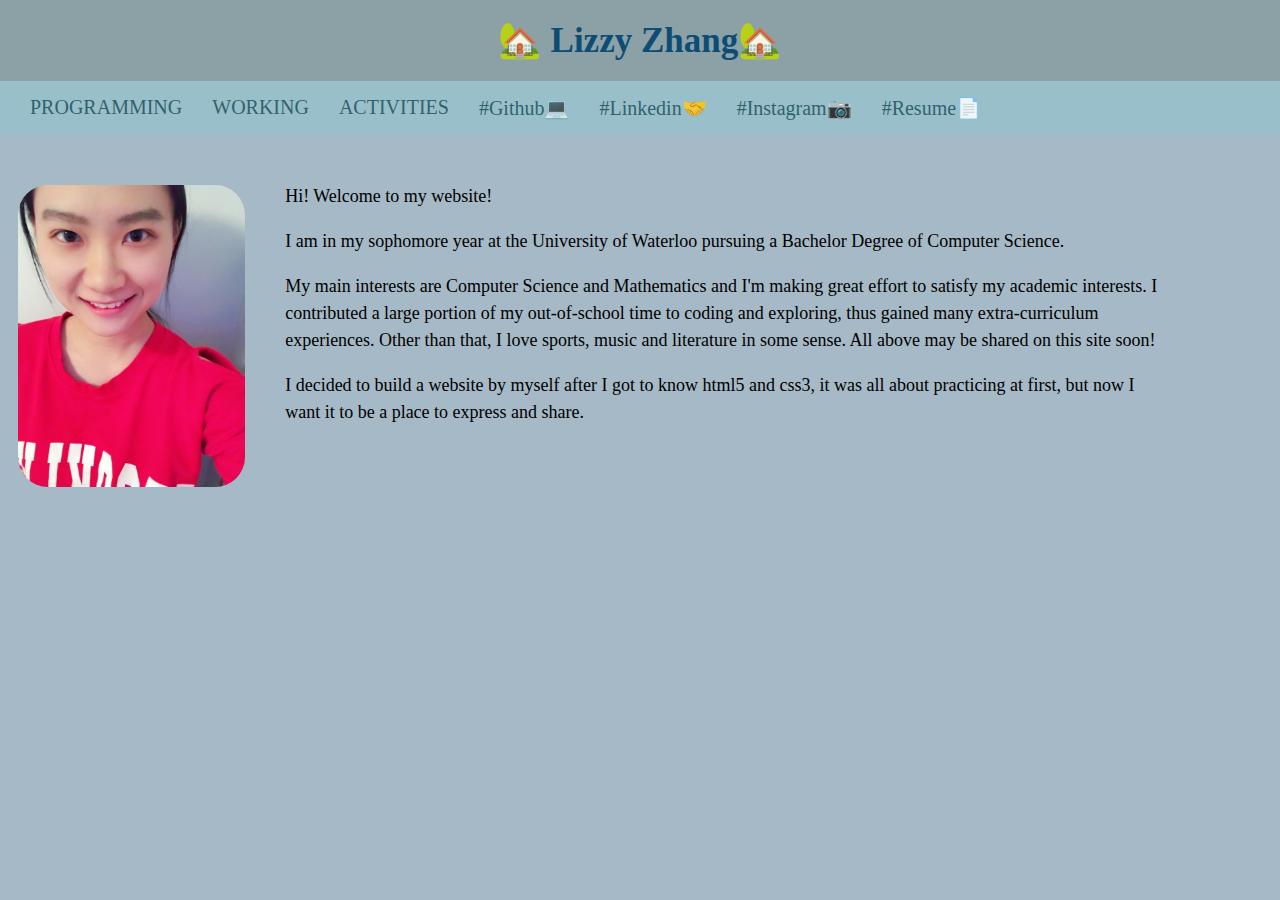
<file: PersonalWebsite/index.html>
<!DOCTYPE html>
<html lang="en">
<head>
  <meta charset="UTF-8">
  <meta name="viewport" content="width=device-width, initial-scale=1.0">
  <meta http-equiv="X-UA-Compatible" content="ie=edge">
  <link rel="stylesheet" href="https://necolas.github.io/normalize.css/7.0.0/normalize.css">
  <link href="./css/main.css" rel="stylesheet" type="text/css" />
  <title>Document</title>
</head>

<div class="header">
  <a href="./index.html">🏡 Lizzy Zhang🏡</a>
</div>

  <body>

  <div class="topnav">
    <a href="./Programming.html" class="item">PROGRAMMING</a>
    <a href="./Working.html" class="item">WORKING</a>
    <a href="./Activities.html" class="item">ACTIVITIES</a>
    <a href="https://github.com/LizzyZhang-tutu" class="item">#Github💻</a>
    <a href="https://www.linkedin.com/in/lizzyzhangtutu/" class="item">#Linkedin🤝</a>
    <a href="https://www.instagram.com/lizzyzhang_tutu/" class="item">#Instagram📷</a>
    <a href="./LizzyZhang.pdf" class="item">#Resume📄</a>
  </div>

 <div class="intro">
   <div class="photo">
     <a target= "_blank" href="./image/photo2.png">
     <img src="./image/photo2.png" alt="photo" width=270 height="360">
     </a>
   </div>
   <div class="content">
     <p>  Hi! Welcome to my website!</p>
     <p> I am in my sophomore year at the University of Waterloo pursuing a Bachelor Degree of Computer Science.
       </p>
     <p>My main interests are Computer Science and Mathematics and I'm making great effort to satisfy my academic interests.
       I contributed a large portion of my out-of-school time to coding and exploring, thus gained many extra-curriculum experiences.
       Other than that, I love sports, music and literature in some sense. All above may be shared on this site soon!</p>
     <p>I decided to build a website by myself after I got to know html5 and css3, it was all about practicing at first, but now I want it to be a place to express and share.</p>

  </div>

 </div>

  </body>
  </html>
</file>
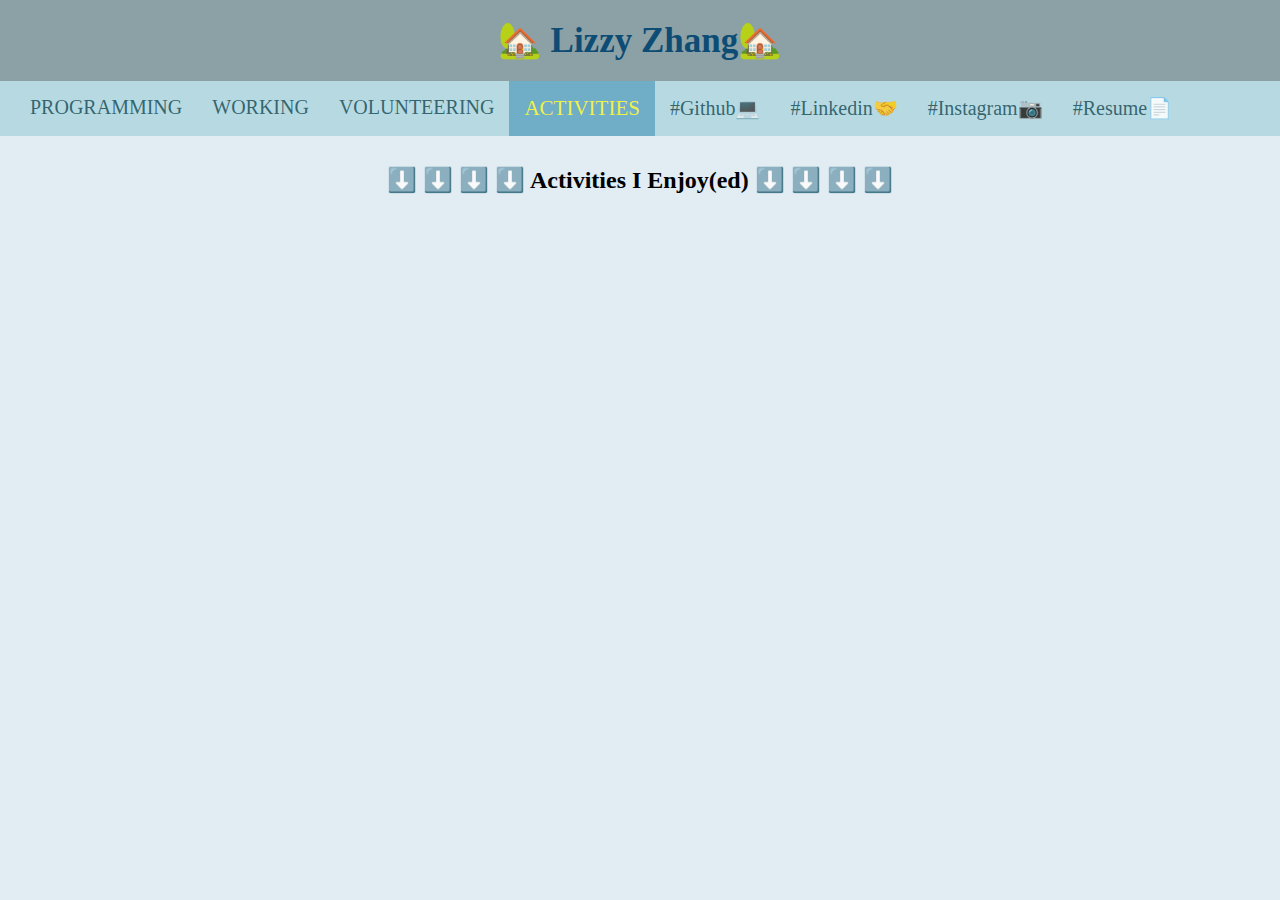
<file: PersonalWebsite/Activities.html>
<!DOCTYPE html>
<html lang="en">
<head>
  <meta charset="UTF-8">
  <meta name="viewport" content="width=device-width, initial-scale=1.0">
  <meta http-equiv="X-UA-Compatible" content="ie=edge">
  <link rel="stylesheet" href="https://necolas.github.io/normalize.css/7.0.0/normalize.css">
  <link rel="stylesheet" href="./css/activities.css">
  <title>VolunteerExperience</title>
</head>

<div class="header">
  <a href="./index.html">🏡 Lizzy Zhang🏡</a>
</div>

  <body>
  <div class="topnav">
    <a href="./Programming.html" class="item">PROGRAMMING</a>
    <a href="./Working.html" class="item">WORKING</a>
    <a href="./Volunteering.html" class="item">VOLUNTEERING</a>
    <a href="./Activities.html" class="highlight">ACTIVITIES</a>
    <a href="https://github.com/LizzyZhang-tutu" class="item">#Github💻</a>
    <a href="https://www.linkedin.com/in/lizzyzhangtutu/" class="item">#Linkedin🤝</a>
    <a href="https://www.instagram.com/lizzyzhang_tutu/" class="item">#Instagram📷</a>
    <a href="./LizzyZhang_final.pdf" class="item">#Resume📄</a>
  </div>

  <div class="activitieslist">

    <h2 class="center">⬇️ ⬇️ ⬇️ ⬇️   Activities I Enjoy(ed)   ⬇️ ⬇️ ⬇️ ⬇️</h2>
    <div class="intro">
      <div><div class="captain"></div>
    </div>
  </body>

</html>
</file>
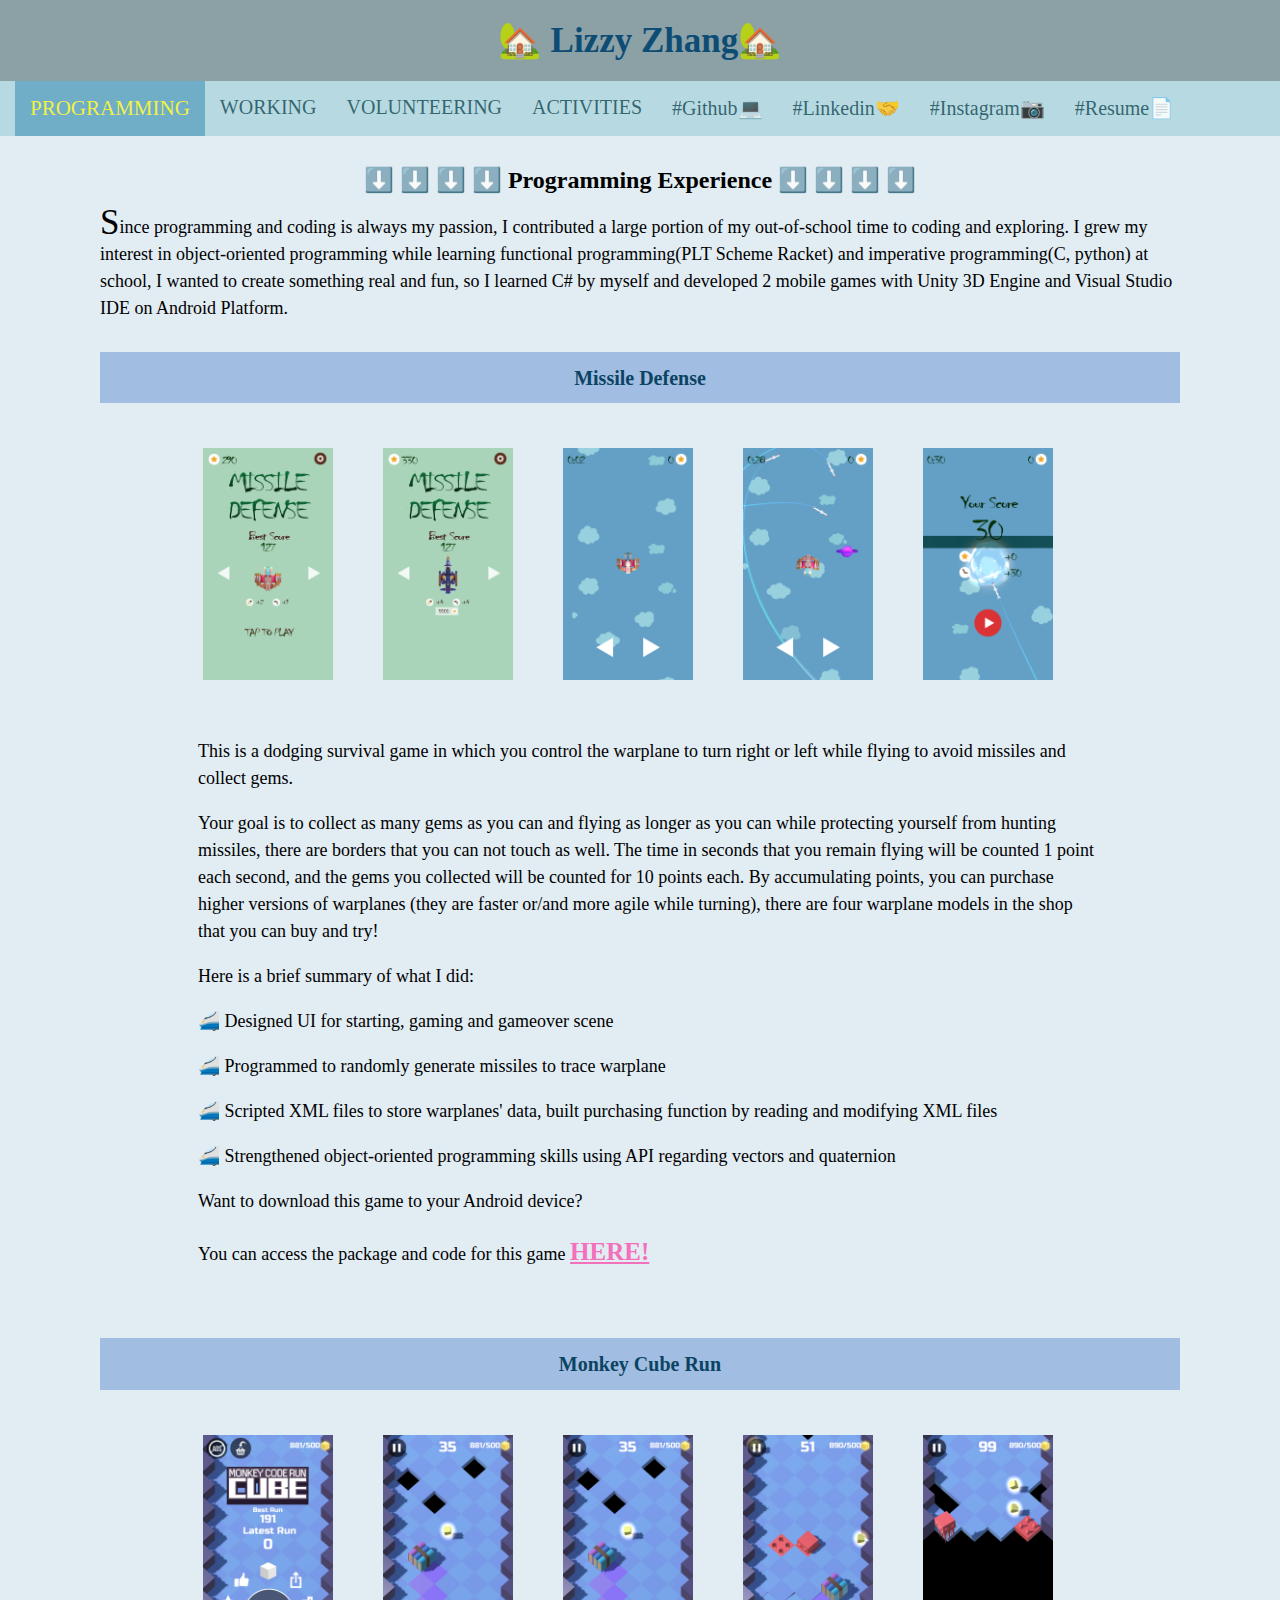
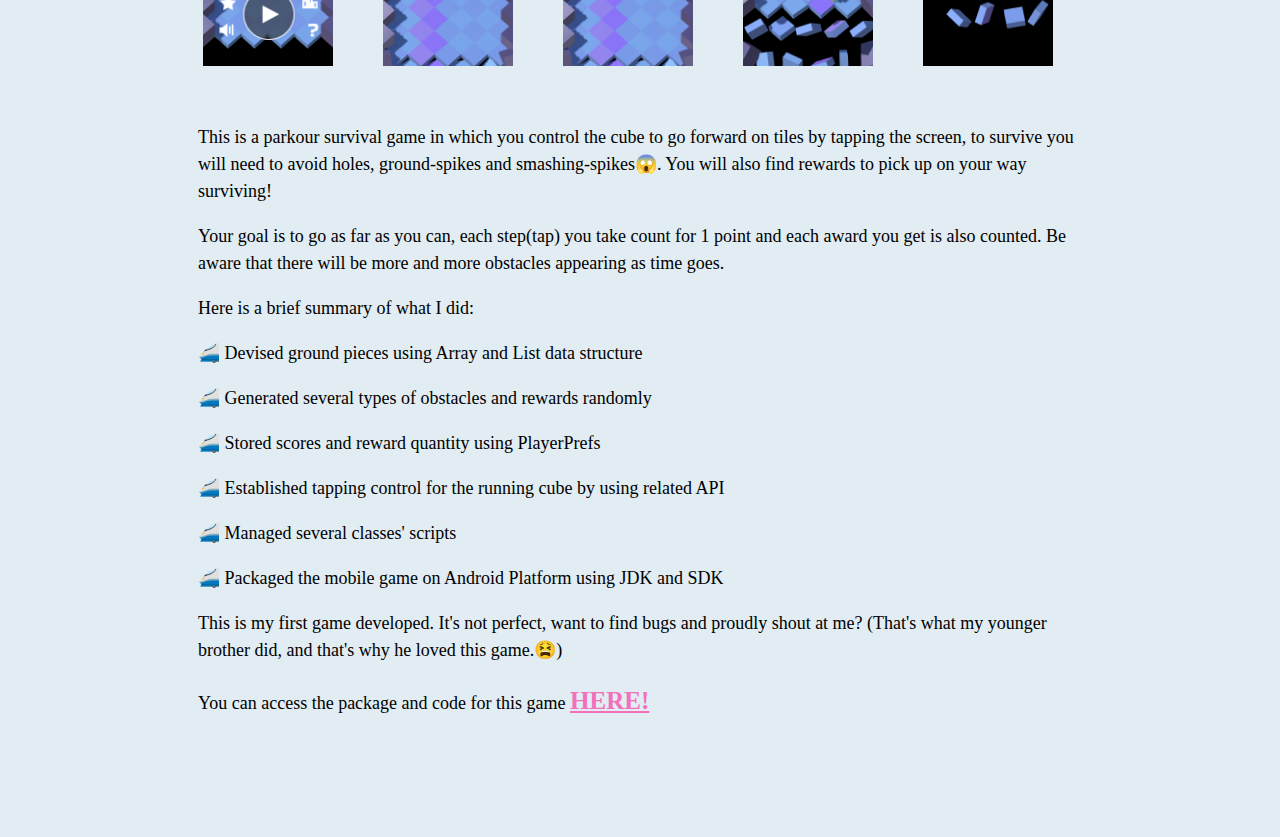
<file: PersonalWebsite/Programming.html>
<!DOCTYPE html>
<html lang="en">
<head>
  <meta charset="UTF-8">
  <meta name="viewport" content="width=device-width, initial-scale=1.0">
  <meta http-equiv="X-UA-Compatible" content="ie=edge">
  <link rel="stylesheet" href="https://necolas.github.io/normalize.css/7.0.0/normalize.css">
  <link rel="stylesheet" href="./css/programming.css">
  <title>ProgramList</title>
</head>

<div class="header">
  <a href="./index.html">🏡 Lizzy Zhang🏡</a>
</div>

  <body>
  <div class="topnav">
    <a href="./Programming.html" class="highlight">PROGRAMMING</a>
    <a href="./Working.html" class="item">WORKING</a>
    <a href="./Volunteering.html" class="item">VOLUNTEERING</a>
    <a href="./Activities.html" class="item">ACTIVITIES</a>
    <a href="https://github.com/LizzyZhang-tutu" class="item">#Github💻</a>
    <a href="https://www.linkedin.com/in/lizzyzhangtutu/" class="item">#Linkedin🤝</a>
    <a href="https://www.instagram.com/lizzyzhang_tutu/" class="item">#Instagram📷</a>
    <a href="./LizzyZhang_final.pdf" class="item">#Resume📄</a>
  </div>

<div class="programlist">

  <h2 class="center">⬇️ ⬇️ ⬇️ ⬇️  Programming Experience  ⬇️ ⬇️ ⬇️ ⬇️</h2>
  <div class="intro">
    <div><div class="captain">S</div>ince programming and coding is always my passion, I contributed a large portion of my out-of-school time to coding and exploring.
      I grew my interest in object-oriented programming while learning functional programming(PLT Scheme Racket) and imperative programming(C, python) at school,
      I wanted to create something real and fun, so I learned C# by myself and developed 2 mobile games with Unity 3D Engine and Visual Studio IDE on Android Platform.
  </div>
  <div class="banner">Missile Defense</div>

  <div class="project">
    <div class="images">
      <a target= "_blank" href="./image/game/startui.png">
      <img src="./image/game/startui.png" alt="startui" width="180" height="240">
      </a>
      <a target= "_blank" href="./image/game/morewarplanes.png">
      <img src="./image/game/morewarplanes.png" alt="morewarplanes" width="180" height="240">
      </a>
      <a target= "_blank" href="./image/game/starting.png">
      <img src="./image/game/starting.png" alt="starting" width="180" height="240">
      </a>
      <a target= "_blank" href="./image/game/missilesrewards.png">
      <img src="./image/game/missilesrewards.png" alt="missilesrewards" width="180" height="240">
      </a>
      <a target= "_blank" href="./image/game/explosion.png">
      <img src="./image/game/explosion.png" alt="explosion" width="180" height="240">
      </a>
    </div>
    <div class="text">
      <p>This is a dodging survival game in which you control the warplane to turn right or left while flying to avoid missiles and collect gems.</p>
      <p>Your goal is to collect as many gems as you can and flying as longer as you can while protecting yourself from hunting missiles, there are borders that you can not touch as well. The time in seconds that
      you remain flying will be counted 1 point each second, and the gems you collected will be counted for 10 points each. By accumulating points, you can purchase higher versions of warplanes
      (they are faster or/and more agile while turning), there are four warplane models in the shop that you can buy and try!</p>
      <p>Here is a brief summary of what I did:</p>
      <p>🚄 Designed UI for starting, gaming and gameover scene</p>
      <p>🚄 Programmed to randomly generate missiles to trace warplane</p>
      <p>🚄 Scripted XML files to store warplanes' data, built purchasing function by reading and modifying XML files</p>
      <p>🚄 Strengthened object-oriented programming skills using API regarding vectors and quaternion</p>
      <p>Want to download this game to your Android device? </p>
      <p>You can access the package and code for this game
        <a href="https://github.com/LizzyZhang-tutu/Missile-Defense">HERE!</a></p>
  	</div>
  </div>


  <div class="banner">Monkey Cube Run</div>

  <div class="project">
    <div class="images">
      <a target= "_blank" href="./image/game/cuberunstart.png">
      <img src="./image/game/cuberunstart.png" alt="startui" width="180" height="240">
      </a>
      <a target= "_blank" href="./image/game/cuberunbegin.png">
      <img src="./image/game/cuberunbegin.png" alt="cuberunbegin" width="180" height="240">
      </a>
      <a target= "_blank" href="./image/game/reward.png">
      <img src="./image/game/reward.png" alt="reward" width="180" height="240">
      </a>
      <a target= "_blank" href="./image/game/obstacles.png">
      <img src="./image/game/obstacles.png" alt="obstacles" width="180" height="240">
      </a>
      <a target= "_blank" href="./image/game/died.png">
      <img src="./image/game/died.png" alt="died" width="180" height="240">
      </a>
    </div>
    <div class="text">
      <p>This is a parkour survival game in which you control the cube to go forward on tiles by tapping the screen,
        to survive you will need to avoid holes, ground-spikes and smashing-spikes😱.
        You will also find rewards to pick up on your way surviving! </p>
        <p>Your goal is to go as far as you can, each step(tap) you take count for 1 point and each award you get is also counted.
        Be aware that there will be more and more obstacles appearing as time goes.</p>
        <p>Here is a brief summary of what I did:</p>
        <p>🚄 Devised ground pieces using Array and List data structure</p>
        <p>🚄 Generated several types of obstacles and rewards randomly</p>
        <p>🚄 Stored scores and reward quantity using PlayerPrefs</p>
        <p>🚄 Established tapping control for the running cube by using related API </p>
        <p>🚄 Managed several classes' scripts</p>
        <p>🚄 Packaged the mobile game on Android Platform using JDK and SDK</p>

        <p>This is my first game developed. It's not perfect, want to find bugs and proudly shout at me?
          (That's what my younger brother did, and that's why he loved this game.😫)</p>
      <p>You can access the package and code for this game
        <a href="https://github.com/LizzyZhang-tutu/Missile-Defense">HERE!</a></p>
    </div>
  </div>



</div>
  </body>

</html>
</file>
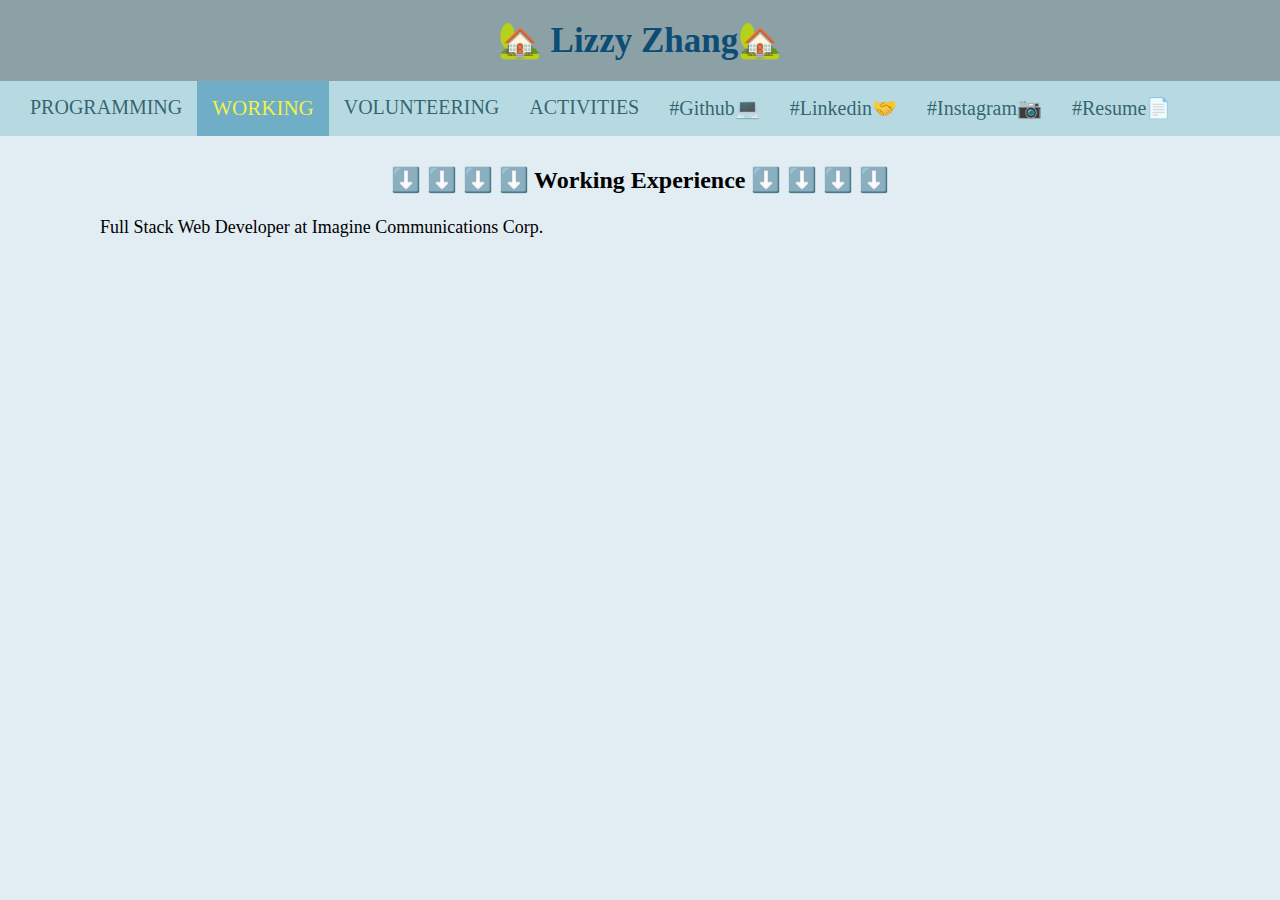
<file: PersonalWebsite/Working.html>
<!DOCTYPE html>
<html lang="en">
<head>
  <meta charset="UTF-8">
  <meta name="viewport" content="width=device-width, initial-scale=1.0">
  <meta http-equiv="X-UA-Compatible" content="ie=edge">
  <link rel="stylesheet" href="https://necolas.github.io/normalize.css/7.0.0/normalize.css">
  <link rel="stylesheet" href="./css/working.css">
  <title>WorkExperience</title>
</head>

<div class="header">
  <a href="./index.html">🏡 Lizzy Zhang🏡</a>
</div>

  <body>
  <div class="topnav">
    <a href="./Programming.html" class="item">PROGRAMMING</a>
    <a href="./Working.html" class="highlight">WORKING</a>
    <a href="./Volunteering.html" class="item">VOLUNTEERING</a>
    <a href="./Activities.html" class="item">ACTIVITIES</a>
    <a href="https://github.com/LizzyZhang-tutu" class="item">#Github💻</a>
    <a href="https://www.linkedin.com/in/lizzyzhangtutu/" class="item">#Linkedin🤝</a>
    <a href="https://www.instagram.com/lizzyzhang_tutu/" class="item">#Instagram📷</a>
    <a href="./LizzyZhang_final.pdf" class="item">#Resume📄</a>
  </div>

    <div class="worklist">

      <h2 class="center">⬇️ ⬇️ ⬇️ ⬇️  Working Experience  ⬇️ ⬇️ ⬇️ ⬇️</h2>
      <div class="intro">
        <div><div class="captain"></div>
      </div>
      <div class="banner">Full Stack Web Developer at Imagine Communications Corp.</div>

      <div class="text">

      </div>
  </body>

</html>
</file>
<file: PersonalWebsite/css/main.css>
* {
    box-sizing: border-box;
}

body {
  margin: 0;
  background: rgba(20, 71, 106, 0.38)
}

/* Style header */
.header {
    background-color: #8ba1a6;
    padding: 20px;
    text-align: center;
}

.header a {
  font-weight: 900;
  font-size: 35px;
  color: rgb(13, 76, 116);
  text-decoration: none;
}

.header a:hover {
  font-size: 37px;
  color: rgb(35, 56, 62);
  border: 4px solid #777;
}

/* Style the top navigation bar */
.topnav {
    overflow: hidden;
    background-color: rgba(137, 198, 207, 0.47);
    padding-left: 15px;
}


/* Style the topnav links */
.topnav a {
    float: left;
    display: block;
    color: rgba(28, 81, 91, 0.86);
    text-align: center;
    padding: 15px 15px 15px 15px;
    transition: color 250ms;
    font-weight: 500;
    font-size: 20px;
    text-decoration: none;
}

/* Change color on hover */
.topnav a:hover {
    color: rgba(249, 206, 222, 0.97);
    background-color: rgba(49, 135, 177, 0.53);
    font-size: 21px;
}

/* Style the intro part */
.intro {
  margin-top: 15px;
  margin-left: 18px;
}

/* Style photo */
.intro img {
  float: left;
  width: 18%;
  height: auto;
  margin-top: 35px;
  border-radius: 30px;
}

.intro img:hover {
  box-shadow: 0 4px 8px 0 rgba(0, 0, 0, 0.2), 0 6px 20px 0 rgba(0, 0, 0, 0.19);
  width: 21%;
  height: auto;
}

/* Style content */
.intro .content {
  float: left;
  width: 70%;
  font-size: 18px;
  line-height: 1.5;
  margin-left: 40px;
  margin-right: 15px;
  margin-top: 15px;
}

/* Style for highlighted nav section */
.topnav .highlight {
  color: rgba(246, 244, 65, 0.97);
  background-color: rgba(49, 135, 177, 0.53);
  font-size: 21px;
}
</file>
<file: PersonalWebsite/css/activities.css>
* {
    box-sizing: border-box;
}

body {
  margin: 0;
  background: rgba(176, 204, 223, 0.38)
}

/* Style header */
.header {
    background-color: #8ba1a6;
    padding: 20px;
    text-align: center;
}

.header a {
  font-weight: 900;
  font-size: 35px;
  color: rgb(13, 76, 116);
  text-decoration: none;
}

.header a:hover {
  font-size: 37px;
  color: rgb(35, 56, 62);
  border: 4px solid #777;
}

/* Style the top navigation bar */
.topnav {
    overflow: hidden;
    background-color: rgba(137, 198, 207, 0.47);
    padding-left: 15px;
}


/* Style the topnav links */
.topnav a {
    float: left;
    display: block;
    color: rgba(28, 81, 91, 0.86);
    text-align: center;
    padding: 15px 15px 15px 15px;
    transition: color 250ms;
    font-weight: 500;
    font-size: 20px;
    text-decoration: none;
}

/* Change color on hover */
.topnav a:hover {
    color: rgba(249, 206, 222, 0.97);
    background-color: rgba(49, 135, 177, 0.53);
    font-size: 21px;
}

/* Style for highlighted nav section */
.topnav .highlight {
  color: rgba(246, 244, 65, 0.97);
  background-color: rgba(49, 135, 177, 0.53);
  font-size: 21px;
}

/* Programming Style*/
.activitieslist .center {
  text-align: center;
  padding-top: 10px;
}

.activitieslist .intro {
  clear: both;
  float: left;
  font-size: 18px;
  line-height: 1.5;
  text-align: left;
  margin-left: 100px;
  padding-right: 100px;
  margin-top: 0px;
  margin-bottom: 50px;
}

.activitieslist .intro .captain{
  font-size: 35px;
  font-weight: 500;
  line-height: 0.5;
  text-align: left;
  float: left;
}
</file>
<file: PersonalWebsite/css/programming.css>
* {
    box-sizing: border-box;
}

body {
  margin: 0;
  background: rgba(176, 204, 223, 0.38)
}

/* Style header */
.header {
    background-color: #8ba1a6;
    padding: 20px;
    text-align: center;
}

.header a {
  font-weight: 900;
  font-size: 35px;
  color: rgb(13, 76, 116);
  text-decoration: none;
}

.header a:hover {
  font-size: 37px;
  color: rgb(35, 56, 62);
  border: 4px solid #777;
}

/* Style the top navigation bar */
.topnav {
    overflow: hidden;
    background-color: rgba(137, 198, 207, 0.47);
    padding-left: 15px;
}


/* Style the topnav links */
.topnav a {
    float: left;
    display: block;
    color: rgba(28, 81, 91, 0.86);
    text-align: center;
    padding: 15px 15px 15px 15px;
    transition: color 250ms;
    font-weight: 500;
    font-size: 20px;
    text-decoration: none;
}

/* Change color on hover */
.topnav a:hover {
    color: rgba(249, 206, 222, 0.97);
    background-color: rgba(49, 135, 177, 0.53);
    font-size: 21px;
}

/* Style for highlighted nav section */
.topnav .highlight {
  color: rgba(246, 244, 65, 0.97);
  background-color: rgba(49, 135, 177, 0.53);
  font-size: 21px;
}

/* Programming Style*/
.programlist .center {
  text-align: center;
  padding-top: 10px;
}

.programlist .intro {
  clear: both;
  float: left;
  font-size: 18px;
  line-height: 1.5;
  text-align: left;
  margin-left: 100px;
  padding-right: 100px;
  margin-top: 0px;
  margin-bottom: 50px;

}

.programlist .intro .captain{
  font-size: 35px;
  font-weight: 500;
  line-height: 0.5;
  text-align: left;
  float: left;
}

 /* Style Banner */
.programlist .banner {
  clear: both;
	background-color: rgba(137, 171, 218, 0.73);
	width: 100%;
	text-align: center;
  font-size: 20px;
  color: rgb(11, 68, 99);
  font-weight: 800;
	padding-top: 1%;
	padding-bottom: 1%;
	margin-top: 30px;
	margin-bottom: 20px;
}

.programlist .project{
  clear: both;
  margin-top: 15px;
  margin-left: 18px;
  margin-bottom: 30px;
  display: block;
}

.programlist .project .images {
  padding-left: 60px;
  clear: both;
}
.programlist .project img{
  float: left;
  height: 30%;
  padding-top: 5px;
  padding-bottom: 10px;
  border-radius: 5px;
  padding: 25px;
}

.programlist img:hover {
  box-shadow: 0 4px 8px 0 rgba(0, 0, 0, 0.2), 0 6px 20px 0 rgba(0, 0, 0, 0.19);
  width:20%;
  height: auto;
}

.project .text {
  clear: both;
  float: left;
  font-size: 18px;
  line-height: 1.5;
  margin-left: 80px;
  margin-right: 80px;
  margin-top: 15px;
  margin-bottom: 50px;
}

.project .text a{
  font-size: 25px;
  font-weight: bolder;
  color: rgb(244, 112, 187);
}

.project .text a:hover{
  font-size: 27px;
  font-weight: bolder;
  color: rgb(247, 40, 158);
  background-color: rgb(241, 219, 170)
}
</file>
<file: PersonalWebsite/css/working.css>
* {
    box-sizing: border-box;
}

body {
  margin: 0;
  background: rgba(176, 204, 223, 0.38)
}

/* Style header */
.header {
    background-color: #8ba1a6;
    padding: 20px;
    text-align: center;
}

.header a {
  font-weight: 900;
  font-size: 35px;
  color: rgb(13, 76, 116);
  text-decoration: none;
}

.header a:hover {
  font-size: 37px;
  color: rgb(35, 56, 62);
  border: 4px solid #777;
}

/* Style the top navigation bar */
.topnav {
    overflow: hidden;
    background-color: rgba(137, 198, 207, 0.47);
    padding-left: 15px;
}


/* Style the topnav links */
.topnav a {
    float: left;
    display: block;
    color: rgba(28, 81, 91, 0.86);
    text-align: center;
    padding: 15px 15px 15px 15px;
    transition: color 250ms;
    font-weight: 500;
    font-size: 20px;
    text-decoration: none;
}

/* Change color on hover */
.topnav a:hover {
    color: rgba(249, 206, 222, 0.97);
    background-color: rgba(49, 135, 177, 0.53);
    font-size: 21px;
}

/* Style for highlighted nav section */
.topnav .highlight {
  color: rgba(246, 244, 65, 0.97);
  background-color: rgba(49, 135, 177, 0.53);
  font-size: 21px;
}

/* Programming Style*/
.worklist .center {
  text-align: center;
  padding-top: 10px;
}

.worklist .intro {
  clear: both;
  float: left;
  font-size: 18px;
  line-height: 1.5;
  text-align: left;
  margin-left: 100px;
  padding-right: 100px;
  margin-top: 0px;
  margin-bottom: 50px;
}

.worklist .intro .captain{
  font-size: 35px;
  font-weight: 500;
  line-height: 0.5;
  text-align: left;
  float: left;
}
</file>
